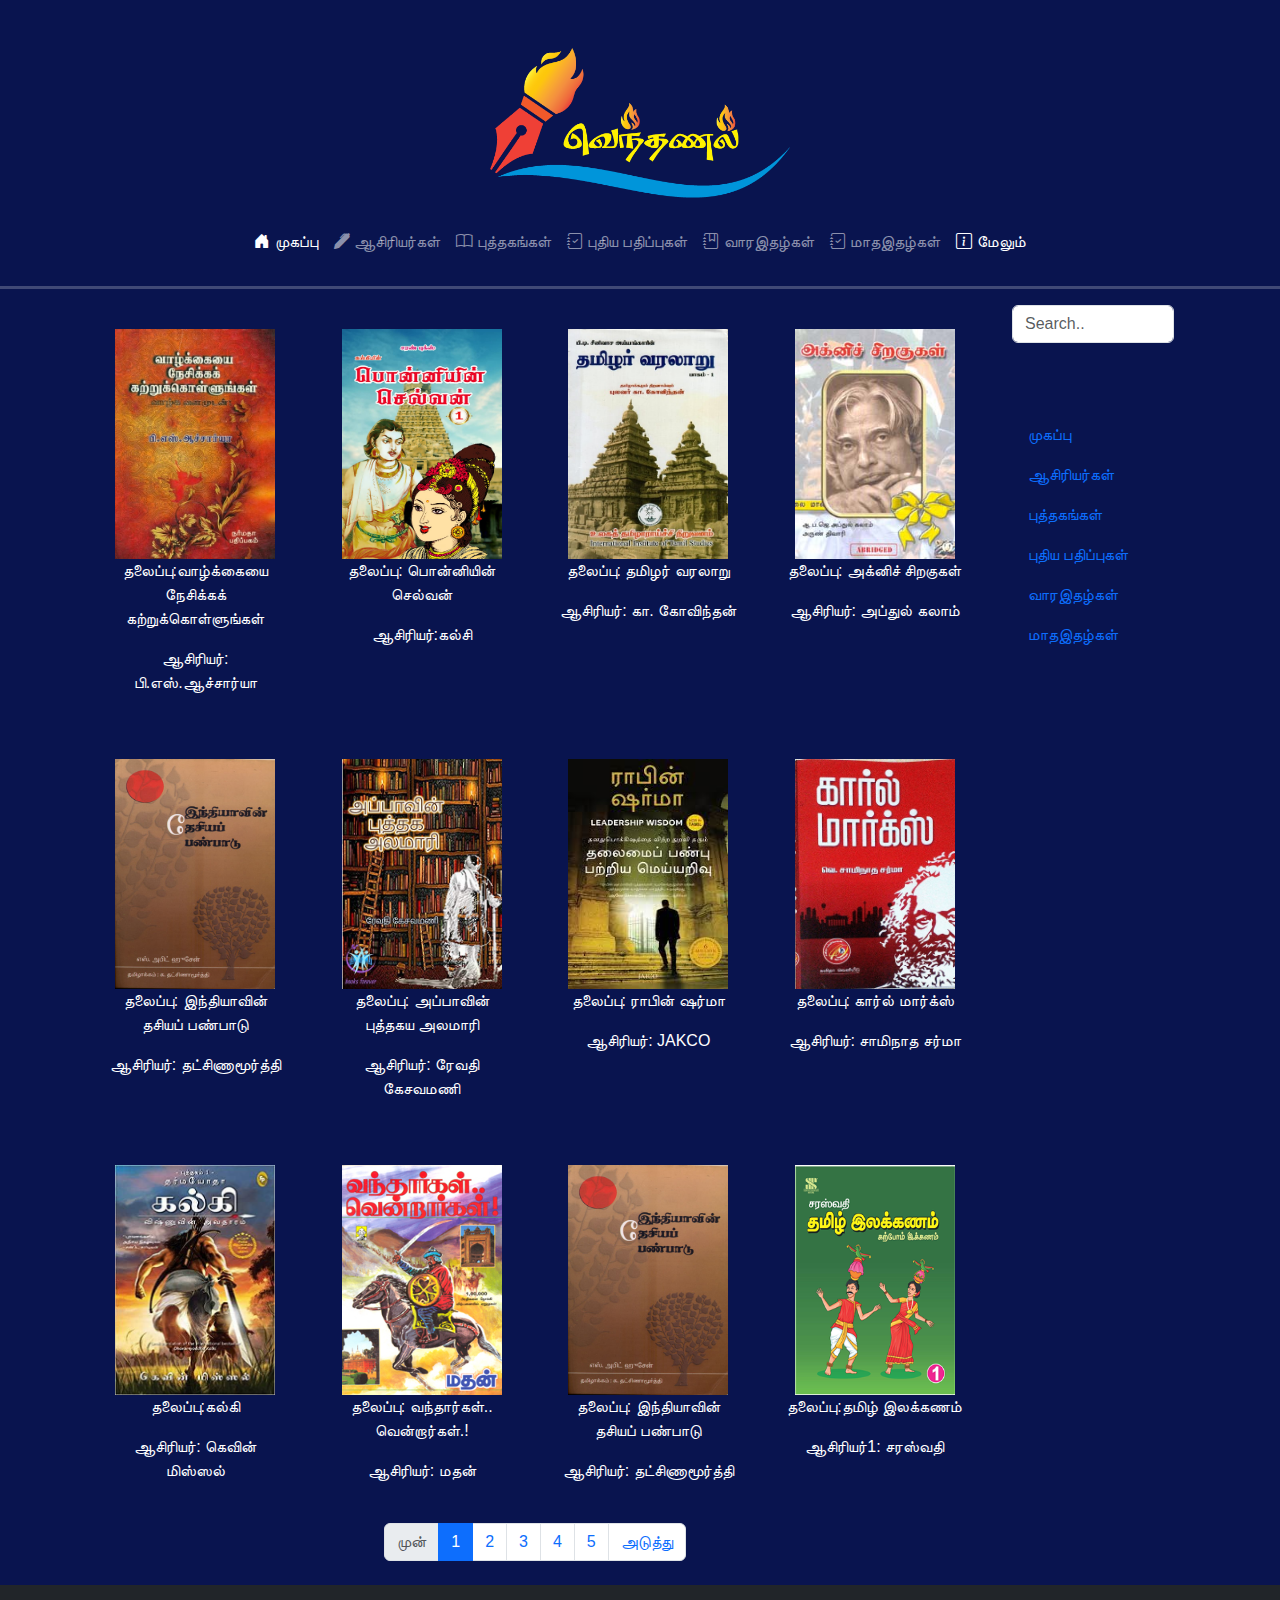
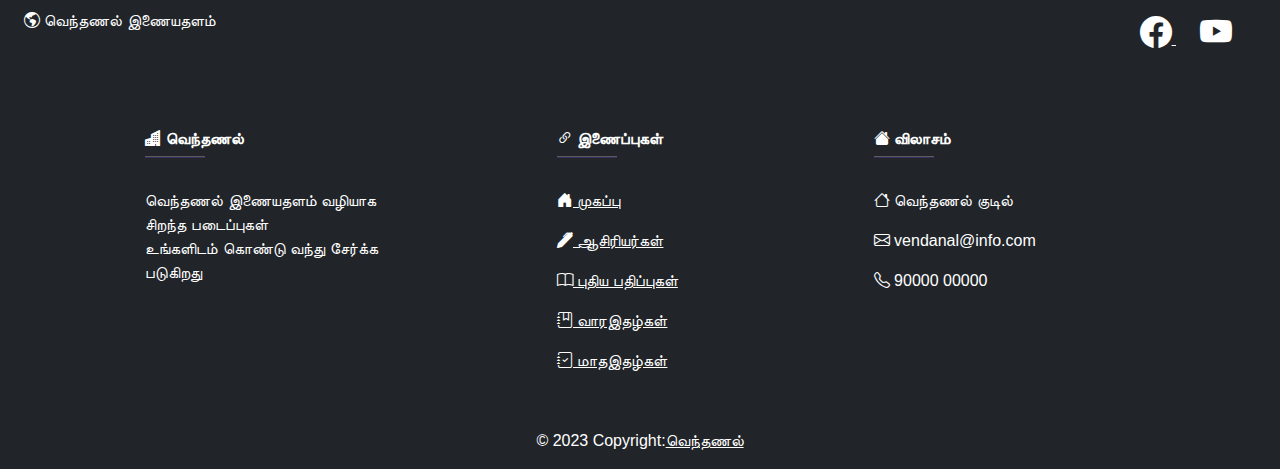
<file: index.html>
<!DOCTYPE html>
<html lang="en">
<head>
  <title>வெந்தணல்</title>
  <link rel="icon" type="image/x-icon" href="./Logos/favicon.PNG">
  <meta charset="utf-8">
  <meta name="viewport" content="width=device-width, initial-scale=1">
  <script src="https://ajax.googleapis.com/ajax/libs/jquery/3.6.4/jquery.min.js"></script>
  <link href="https://cdn.jsdelivr.net/npm/bootstrap@5.2.3/dist/css/bootstrap.min.css" rel="stylesheet">
  <script src="https://cdn.jsdelivr.net/npm/bootstrap@5.2.3/dist/js/bootstrap.bundle.min.js"></script>
  <link rel="stylesheet" href="https://cdn.jsdelivr.net/npm/bootstrap-icons@1.10.5/font/bootstrap-icons.css">
  <link rel="stylesheet" href="./style.css">
  </head>
<body class="body">
<div id="preloader"></div>
<div class="p-5 text-white text-center  pb-3">
  <img src="./Logos/venthanal-01.png" class="logo"  alt="வெந்தணல்">
</div>

<nav class="navbar navbar-expand-sm navbar-dark ">
  <div class="container-fluid ">
    <button class="navbar-toggler" type="button" data-bs-toggle="collapse" data-bs-target="#collapsibleNavbar">
      <span class="navbar-toggler-icon "></span>
    </button>
    <div class="collapse navbar-collapse justify-content-center" id="collapsibleNavbar">
    <ul class="navbar-nav ">
      <li class="nav-item">
        <a class="nav-link active " href="#"> <i class="bi bi-house-door-fill"></i> முகப்பு </a>
      </li>
      <li class="nav-item">
        <a class="nav-link" href="#"><i class="bi bi-pen-fill"></i> ஆசிரியர்கள் </a>
      </li>
      <li class="nav-item">
        <a class="nav-link" href="#"><i class="bi bi-book"></i> புத்தகங்கள் </a>
      </li>
      <li class="nav-item">
        <a class="nav-link " href="#"><i class="bi-journal-check"></i> புதிய பதிப்புகள் </a>
      </li>
      <li class="nav-item">
        <a class="nav-link" href="#"><i class="bi-journal-bookmark"></i> வாரஇதழ்கள் </a>
      </li>
      <li class="nav-item">
        <a class="nav-link " href="#"><i class="bi-journal-check"></i> மாதஇதழ்கள்  </a>
      </li>
      <li class="nav-link"><span style="cursor:pointer" onclick="openNav()"> <i class="bi-info-square"></i> மேலும் </span>
      </li>
    </ul>
    </div>
  </div>
</nav>

<hr class="solid">
<div id="mySidenav" class="sidenav">
    <a href="javascript:void(0)" class="closebtn" onclick="closeNav()">&times;</a>
    <a href="#">எங்களை பற்றி</a>
    <a href="#">தொடர்பு கொள்ள </a>
    
  </div>

<div class="container mt-3 ">
  <div class="row">
    <div class="row">
    <div class="col-sm-10">
        <div class="container " >
            <div class="row " id="myTable">
              <div class="col-sm-3 p-4 " id="books">

                <!-- Enter Bool Image , Pdf , Author Name ,Title Here -->

                <img src="./Books/b1.jpg" class="img-fluid grid-image" alt="Image" 
                onclick="openPDFInIframe('https://drive.google.com/file/d/1eb-LdVwd9k9xnWTm_wn6eI6kL1Ay4t_H');">
                
                <div class="Bookdetails" >

                <p>தலைப்பு:வாழ்க்கையை
                  நேசிக்கக்
                  கற்றுக்கொள்ளுங்கள்</p>
                <p>ஆசிரியர்: பி.எஸ்.ஆச்சார்யா </p>
                

</div></div><div class="col-sm-3 p-4" id="books">

                <!-- Enter Bool Image , Pdf , Author Name ,Title Here -->

                <img src="./Books/b2.jpg" class="img-fluid grid-image" alt="Image" 
                onclick="openPDFInIframe('https://drive.google.com/file/d/1eb-LdVwd9k9xnWTm_wn6eI6kL1Ay4t_H');">
                
                <div class="Bookdetails" >

                <p>தலைப்பு: பொன்னியின்
                  செல்வன்</p>
                <p>ஆசிரியர்:கல்சி </p>
                

</div></div><div class="col-sm-3 p-4" id="books">


                 <!-- Enter Bool Image , Pdf , Author Name ,Title Here -->

                <img src="./Books/b3.jpeg" class="img-fluid grid-image" alt="Image" 
                onclick="openPDFInIframe('https://drive.google.com/file/d/1eb-LdVwd9k9xnWTm_wn6eI6kL1Ay4t_H');">

                <div class="Bookdetails" >

                  <p>தலைப்பு: தமிழர் வரலாறு</p>
                <p>ஆசிரியர்: கா. கோவிந்தன் </p>


</div></div><div class="col-sm-3 p-4" id="books">

                <!-- Enter Bool Image , Pdf , Author Name ,Title Here --> 

                <img src="./Books/b4.jpg" class="img-fluid grid-image" alt="Image" 
                onclick="openPDFInIframe('https://drive.google.com/file/d/1eb-LdVwd9k9xnWTm_wn6eI6kL1Ay4t_H');">

                <div class="Bookdetails" >
                  <p>தலைப்பு: அக்னிச் சிறகுகள்</p>
                <p>ஆசிரியர்: அப்துல் கலாம்</p>
                
              
              
</div></div></div><div class="row" id="myTable"><div class="col-sm-3 p-4" id="books">

                   <!-- Enter Bool Image , Pdf , Author Name ,Title Here --> 

                  <img src="./Books/b5.jpg" class="img-fluid grid-image" alt="Image"
                   onclick="openPDFInIframe('https://drive.google.com/file/d/1eb-LdVwd9k9xnWTm_wn6eI6kL1Ay4t_H');">

                  <div class="Bookdetails" >
                    <p>தலைப்பு: இந்தியாவின்
                      தசியப்
                      பண்பாடு</p>
                <p>ஆசிரியர்: தட்சிணாமூர்த்தி </p>
                  
              
</div></div><div class="col-sm-3 p-4" id="books">

                   <!-- Enter Bool Image , Pdf , Author Name ,Title Here --> 

                  <img src="./Books/b6.jpg" class="img-fluid grid-image" alt="Image" 
                  onclick="openPDFInIframe('https://drive.google.com/file/d/1eb-LdVwd9k9xnWTm_wn6eI6kL1Ay4t_H');">

                  <div class="Bookdetails" >
                    <p>தலைப்பு: அப்பாவின் புத்தகய அலமாரி</p>
                <p>ஆசிரியர்: ரேவதி கேசவமணி </p>



</div></div><div class="col-sm-3 p-4" id="books">

                   <!-- Enter Bool Image , Pdf , Author Name ,Title Here --> 


                  <img src="./Books/b7.jpeg" class="img-fluid grid-image" alt="Image"
                   onclick="openPDFInIframe('https://drive.google.com/file/d/1eb-LdVwd9k9xnWTm_wn6eI6kL1Ay4t_H');">

                  <div class="Bookdetails" >
                    <p>தலைப்பு: ராபின் ஷர்மா</p>
                <p>ஆசிரியர்: JAKCO</p>



</div></div><div class="col-sm-3 p-4" id="books">

                   <!-- Enter Bool Image , Pdf , Author Name ,Title Here -->     


                  <img src="./Books/b8.jpg" class="img-fluid grid-image" alt="Image" 
                  onclick="openPDFInIframe('https://drive.google.com/file/d/1eb-LdVwd9k9xnWTm_wn6eI6kL1Ay4t_H');">

                  <div class="Bookdetails" >
                    <p>தலைப்பு: கார்ல் மார்க்ஸ்</p>
                <p>ஆசிரியர்:  சாமிநாத சர்மா </p>



</div></div></div><div class="row" id="myTable" >

                 <!-- Enter Bool Image , Pdf , Author Name ,Title Here --> 


                <div class="col-sm-3 p-4" id="books">
                  <img src="./Books/b9.jpg" class="img-fluid grid-image" alt="Image" 
                  onclick="openPDFInIframe('https://drive.google.com/file/d/1eb-LdVwd9k9xnWTm_wn6eI6kL1Ay4t_H');">

                  
                  <div class="Bookdetails" >
                    <p>தலைப்பு:கல்கி</p>
                <p>ஆசிரியர்: கெவின் மிஸ்ஸல்</p>



</div></div><div class="col-sm-3 p-4" id="books">


                   <!-- Enter Bool Image , Pdf , Author Name ,Title Here -->   


                  <img src="./Books/b10.jpg" class="img-fluid grid-image" alt="Image" 
                  onclick="openPDFInIframe('https://drive.google.com/file/d/1eb-LdVwd9k9xnWTm_wn6eI6kL1Ay4t_H');">

                  <div class="Bookdetails" >
                    <p>தலைப்பு: வந்தார்கள்.. வென்றார்கள்.!</p>
                <p>ஆசிரியர்: மதன்</p>



</div></div><div class="col-sm-3 p-4" id="books">


                   <!-- Enter Bool Image , Pdf , Author Name ,Title Here --> 


                  <img src="./Books/b5.jpg" class="img-fluid grid-image" alt="Image"
                   onclick="openPDFInIframe('https://drive.google.com/file/d/1eb-LdVwd9k9xnWTm_wn6eI6kL1Ay4t_H');">

                  <div class="Bookdetails" >
                    <p>தலைப்பு: இந்தியாவின் தசியப் பண்பாடு</p>
                <p>ஆசிரியர்: தட்சிணாமூர்த்தி</p>



</div></div><div class="col-sm-3 p-4" id="books">


                   <!-- Enter Bool Image , Pdf , Author Name ,Title Here --> 

                  <img src="./Books/b12.jpg" class="img-fluid grid-image" alt="Image" 
                  onclick="openPDFInIframe('https://drive.google.com/file/d/1eb-LdVwd9k9xnWTm_wn6eI6kL1Ay4t_H');">

                  <div class="Bookdetails" >
                    <p>தலைப்பு:தமிழ் இலக்கணம்</p>
                <p>ஆசிரியர்1: சரஸ்வதி</p>


                
                  </div>
                </div>
              </div>
          </div>



 <!-- Pdf View Model Box -->

          <div class="modal fade" id="pdfModal" tabindex="-1" role="dialog" aria-labelledby="pdfModalLabel" aria-hidden="true">
            <div class="modal-dialog modal-xl ">
              <div class="modal-content">
                <div class="modal-header">
                  <h5 class="modal-title" style="color: black;" id="pdfModalLabel">வாசிக்க தொடங்கவும் </h5>
                  <button type="button" class="close btn btn-primary" onclick="closePDFModal()" data-dismiss="modal" aria-label="Close">
                    <span aria-hidden="true">&times;</span>
                  </button>
                </div>
                <div class="modal-body">
                  <iframe id="pdfIframe" src="" style="width: 100%; height: 150%;" allowfullscreen></iframe>
                </div>
              </div>
            </div>
          </div>
          
<!-- Pagination Links -->
      
           <ul class="pagination justify-content-center">
            <li class="page-item disabled"><a class="page-link" href="#">முன்</a></li>
            <li class="page-item"><a class="page-link active" href="#">1</a></li>
            <li class="page-item"><a class="page-link" href="#">2</a></li>
            <li class="page-item"><a class="page-link" href="#">3</a></li>
            <li class="page-item"><a class="page-link" href="#">4</a></li>
            <li class="page-item"><a class="page-link" href="#">5</a></li>
            <!-- <li class="page-item"><a class="page-link" href="#">6</a></li>
            <li class="page-item"><a class="page-link" href="#">7</a></li>
            <li class="page-item"><a class="page-link" href="#">8</a></li>
            <li class="page-item"><a class="page-link" href="#">9</a></li> -->
            <li class="page-item"><a class="page-link" href="#">அடுத்து</a></li>
          </ul>
      <hr class="d-sm-none">
    </div>
    <div class="col-sm-2"><form class="example" action=""><input class="form-control" id="myInput" type="text" placeholder="Search.."><br><br></form>
          





          
        
      <h3 class="mt-4"></h3>
      <ul class="nav nav-pills flex-column navbar-light">
        <li class="nav-item rightsidenav">
          <a class="nav-link " href="#"> முகப்பு</a>
        </li>
        <li class="nav-item">
          <a class="nav-link" href="#">  ஆசிரியர்கள்</a>
        </li>
        <li class="nav-item">
          <a class="nav-link" href="#">புத்தகங்கள்</a>
        </li>
        <li class="nav-item">
            <a class="nav-link" href="#">புதிய பதிப்புகள்</a>
          </li>
          <li class="nav-item">
            <a class="nav-link" href="#">வாரஇதழ்கள்</a>
          </li>
          <li class="nav-item">
            <a class="nav-link" href="#">மாதஇதழ்கள் </a>
          </li>
        </li>
      </ul>
</div>
</div>
</div>
</div>

<div class="mt-2   bg-dark text-white text-center" >
 
<!-- Footer -->
    <footer class="text-center text-lg-start text-white">
      <!-- Section: Social media -->
      <section class="d-flex justify-content-between p-4">
        <!-- Left -->
        <div class="me-5 "><i class="bi bi-globe-americas"></i> வெந்தணல் இணையதளம் </div>
        <div>
          <a href="" class="text-white me-4">
            <i class="bi bi-facebook" style="font-size: 2rem; color:white;"></i>
          </a>
          <a href="" class="text-white me-4">
            <i class="bi bi-youtube" style="font-size: 2rem; color:white;"></i>
          </a>
        </div>
        <!-- Right -->
      </section>
      <!-- Section: Social media -->
  
     
        <div class="container text-center text-md-start mt-5">
          <!-- Grid row -->
          <div class="row mt-3">
            <!-- Grid column -->
            <div class="col-md-3 col-lg-4 col-xl-3 mx-auto mb-4">
              <!-- Content -->
              <h6 class="text-uppercase fw-bold"><i class="bi bi-buildings-fill"></i> வெந்தணல்</h6>
              <hr
                  class="mb-4 mt-0 d-inline-block mx-auto"
                  style="width: 60px; background-color: #7c4dff; height: 2px"
                  />
              <p>
                வெந்தணல் இணையதளம் வழியாக சிறந்த படைப்புகள்
                <br> உங்களிடம் கொண்டு வந்து சேர்க்க படுகிறது
              </p>
            </div>
            
            <div class="col-md-3 col-lg-2 col-xl-2 mx-auto mb-4 ">
              <!-- Links -->
              <h6 class="text-uppercase fw-bold"><i class="bi-link-45deg"></i> இணைப்புகள் </h6>
              <hr
                  class="mb-4 mt-0 d-inline-block mx-auto"
                  style="width: 60px; background-color: #7c4dff; height: 2px"
                  />
              <p>
                <a href="#!" class="text-white"><i class="bi bi-house-door-fill"></i> முகப்பு</a>
              </p>
              <p>
                <a href="#!" class="text-white"><i class="bi bi-pen-fill"></i> ஆசிரியர்கள்</a>
              </p>
              <p>
                <a href="#!" class="text-white"><i class="bi bi-book"></i> புதிய பதிப்புகள்</a>
              </p>
              <p>
                <a href="#!" class="text-white"><i class="bi-journal-bookmark"></i> வாரஇதழ்கள்</a>
              </p>
              <p>
                <a href="#!" class="text-white"><i class="bi-journal-check"></i> மாதஇதழ்கள்</a>
              </p>
            </div>
            <!-- Grid column -->
  
            <!-- Grid column -->
            <div class="col-md-4 col-lg-3 col-xl-3 mx-auto mb-md-0 mb-4">
              <!-- Links -->
              <h6 class="text-uppercase fw-bold"><i class="bi-house-fill"></i> விலாசம் </h6>
              <hr
                  class="mb-4 mt-0 d-inline-block mx-auto"
                  style="width: 60px; background-color: #7c4dff; height: 2px"
                  />
              <p><i class="bi bi-house"></i> வெந்தணல் குடில் </p>
              <p><i class="bi bi-envelope"></i> vendanal@info.com</p>
              <p><i class="bi bi-telephone"></i> 90000 00000</p>
            </div>
            <!-- Grid column -->
          </div>
          <!-- Grid row -->
        </div>
      </section>
 <!-- Copyright -->
      <div class="text-center p-3"> © 2023 Copyright:<a class="text-white" href="https://www.venthanal.com/">வெந்தணல்</a></div>
  </div>
  

<!-- PreLoader Script -->
<script>
  var loader = document.getElementById("preloader");
  window.addEventListener("load", function() {
    loader.style.display = "none";
  });

  $(document).ready(function(){
  $("#myInput").on("keyup", function() {
    var value = $(this).val().toLowerCase();
    $("#myTable #books").filter(function() {
      $(this).toggle($(this).text().toLowerCase().indexOf(value) > -1)
    });
  });
});


// Pdf Viewer

function openPDFInIframe(pdfUrl) {
      var pdfIframe = document.getElementById('pdfIframe');
      last="/preview";
      pdfIframe.src = pdfUrl.concat("", last);
      $('#pdfModal').modal('show');
    }

    function closePDFModal() {
    $('#pdfModal').modal('hide');
  }

    // Side Nav

    function openNav() {
    document.getElementById("mySidenav").style.width = "250px";
  }
  
  function closeNav() {
    document.getElementById("mySidenav").style.width = "0";
  }

</script>
</body>
</html>
</file>
<file: style.css>
body{
    background-color: #09144F;
    font-family: "Lato", sans-serif;
    overflow-x: hidden;
  }

  @media (max-width: 767px) {
    .body {
      overflow-x: hidden;
    }
  }

#preloader{
background: #09144F url(./Logos/favicon.PNG) no-repeat center center;
height: 100vh;
width: 100%;
position: fixed;
z-index: 100;
}

  h2,p,h2,h3,h5,td{
    color: white;
  }

  .img-fluid.grid-image{
    height: 230px;
    width: 160px;
    
  }

  #books{
    
    text-align: center;
  }

  .Bookdetails {
    text-align: center;
  }

  #pdfModal .modal-dialog {
    max-width: 800px; /* Set the maximum width */
    width: 90%; /* Set the width as a percentage */
  }
  #pdfModal .modal-body {
    height: 600px; /* Set a fixed height */
    overflow-y: auto; /* Enable vertical scrolling if needed */
    padding: 0; /* Remove default padding */
  }
  #pdfIframe {
    width: 100%; /* Set the iframe width to 100% */
    height: 100%; /* Set the iframe height to 100% */
  }
  
  .serbtn{
   margin-left: 40px;
   margin-bottom: 10px;
 }

.logo{
    height: 150px;
     width: 300px;
}

hr.solid {
    border-top: 3px solid #f8f8f5ef;
    
  }

/* Navbar */
.navbar-nav li{
  color: white;
  text-align: center;
  align-items: center;
}




 /* Side Nav */

 
.sidenav {
    height: 100%;
    width: 0;
    position: fixed;
    z-index: 1;
    top: 0;
    left: 0;
    background-color: #111;
    overflow-x: hidden;
    transition: 0.5s;
    padding-top: 60px;
  }
  
  .sidenav a {
    padding: 8px 8px 8px 32px;
    text-decoration: none;
    font-size: 25px;
    color: #818181;
    display: block;
    transition: 0.3s;
  }
  
  .sidenav a:hover {
    color: #f1f1f1;
  }
  
  .sidenav .closebtn {
    position: absolute;
    top: 0;
    right: 25px;
    font-size: 36px;
    margin-left: 50px;
  }
  
  @media screen and (max-height: 450px) {
    .sidenav {padding-top: 15px;}
    .sidenav a {font-size: 18px;}
  }


 


  
/* RightSide List  */

.rightsidenav{
    color: white;
    background-color: #09144F;
}



 .fa {
  padding: 20px;
  color: white;
  font-size: 30px;
  text-align: left;
  text-decoration: none;
  
}

/* width */
::-webkit-scrollbar {
    width: 10px;
  }
  
  /* Track */
  ::-webkit-scrollbar-track {
    box-shadow: inset 0 0 5px rgb(175, 20, 20); 
    border-radius: 10px;
  }
   
  /* Handle */
  ::-webkit-scrollbar-thumb {
    background: #7a1f04; 
    border-radius: 10px;
  }
  
  /* Handle on hover */
  ::-webkit-scrollbar-thumb:hover {
    background: #b30000; 
  }
</file>
